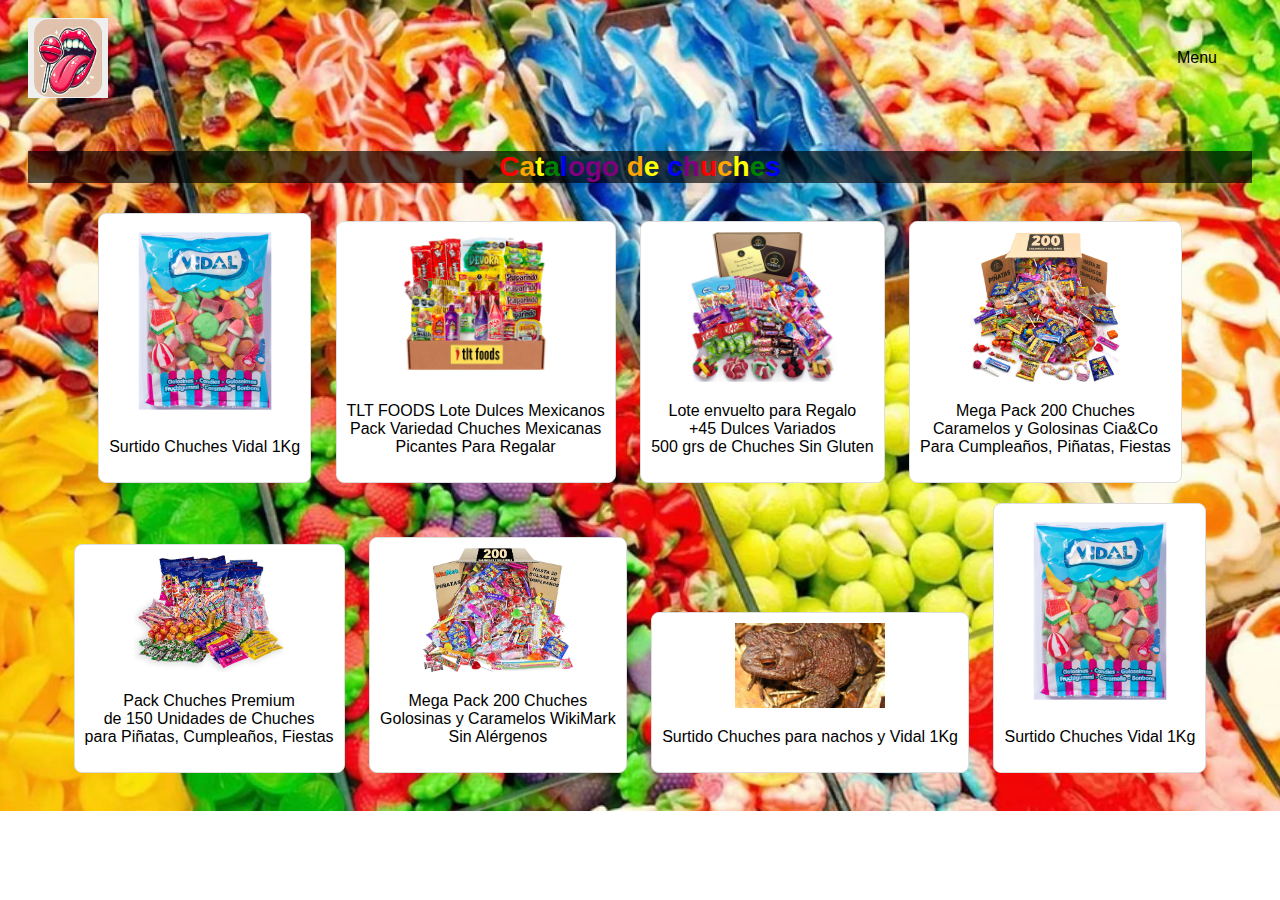
<file: catalogo.html>
<!DOCTYPE html>
<html lang="es">
<head>
    <meta charset="UTF-8">
    <meta name="viewport" content="width=device-width, initial-scale=1.0">
    <title>Document</title>
    <link rel="stylesheet" href="catalogo.css">
</head>
<body>
    <header class="barraNavegacion">
        <button type="button" class="botonHome" id="home" onclick="VolverAlHome()">
            <img class="logoHome" src="images/logotipo 1.3.png">
        </button>
        <nav class="Navmenu">
            <ul class="menu">
                <li>
                    <a href="menuDes">Menu</a>
                    <ul class="submenu"> <!-- Menú desplegable -->
                        <li><a href="catalogo.html">Catálogo</a></li>
                        <li><a href="TopVentas.html">Top Ventas</a></li>
                        <li><a href="MisPedidos.html">Mis Pedidos</a></li>
                        <li><a href="carrito.html">Carrito</a></li>
                        <li><a href="reviews.html">Reviews</a></li>
                        <li><a href="contactanos.html">Contáctanos</a></li>
                    </ul>
                </li>
            </ul>
        </nav>
    </header>

      <!-- Sección de productos más comprados -->
      <div class="productos-mas-comprados">
        <h2 id="productos-mas-comprados-titulo">Catalogo de chuches</h2>
        <div class="producto">
            <img src="images/producto1.jpg" alt="Chuche más comprada" width="150">
            <p>Surtido Chuches Vidal 1Kg</p>
        </div>

        <div class="producto">
            <img src="images/productos2.jpg" alt="Chuche más comprada" width="150">
            <p>TLT FOODS Lote Dulces Mexicanos <br>Pack Variedad Chuches Mexicanas<br> Picantes Para Regalar</p>
        </div>

        <div class="producto">
            <img src="images/producto3.jpg" alt="Chuche más comprada" width="150">
            <p>Lote envuelto para Regalo<br> +45 Dulces Variados <br> 500 grs de Chuches Sin Gluten</p>
        </div>

        <div class="producto">
            <img src="images/producto4.jpg" alt="Chuche más comprada" width="150">
            <p>Mega Pack 200 Chuches<br> Caramelos y Golosinas Cia&Co <br>Para Cumpleaños, Piñatas, Fiestas</p>
        </div>

        <div class="producto">
            <img src="images/producto5.jpg" alt="Chuche más comprada" width="150">
            <p>Pack Chuches Premium<br> de 150 Unidades de Chuches<br> para Piñatas, Cumpleaños, Fiestas</p>
        </div>

        <div class="producto">
            <img src="images/producto6.jpg" alt="Chuche más comprada" width="150">
            <p>Mega Pack 200 Chuches<br> Golosinas y Caramelos WikiMark<br> Sin Alérgenos</p>
        </div>

        <div class="producto">
            <img src="images/NACHOVidal.jpg" alt="Chuche más comprada" width="150">
            <p>Surtido Chuches para nachos y Vidal 1Kg</p>
        </div>

        <div class="producto">
            <img src="images/producto1.jpg" alt="Chuche más comprada" width="150">
            <p>Surtido Chuches Vidal 1Kg</p>
        </div>
        <!-- Agrega más productos aquí -->
    </div>
    
    <script src="catalogo.js"></script>
</body>
</html>
</file>
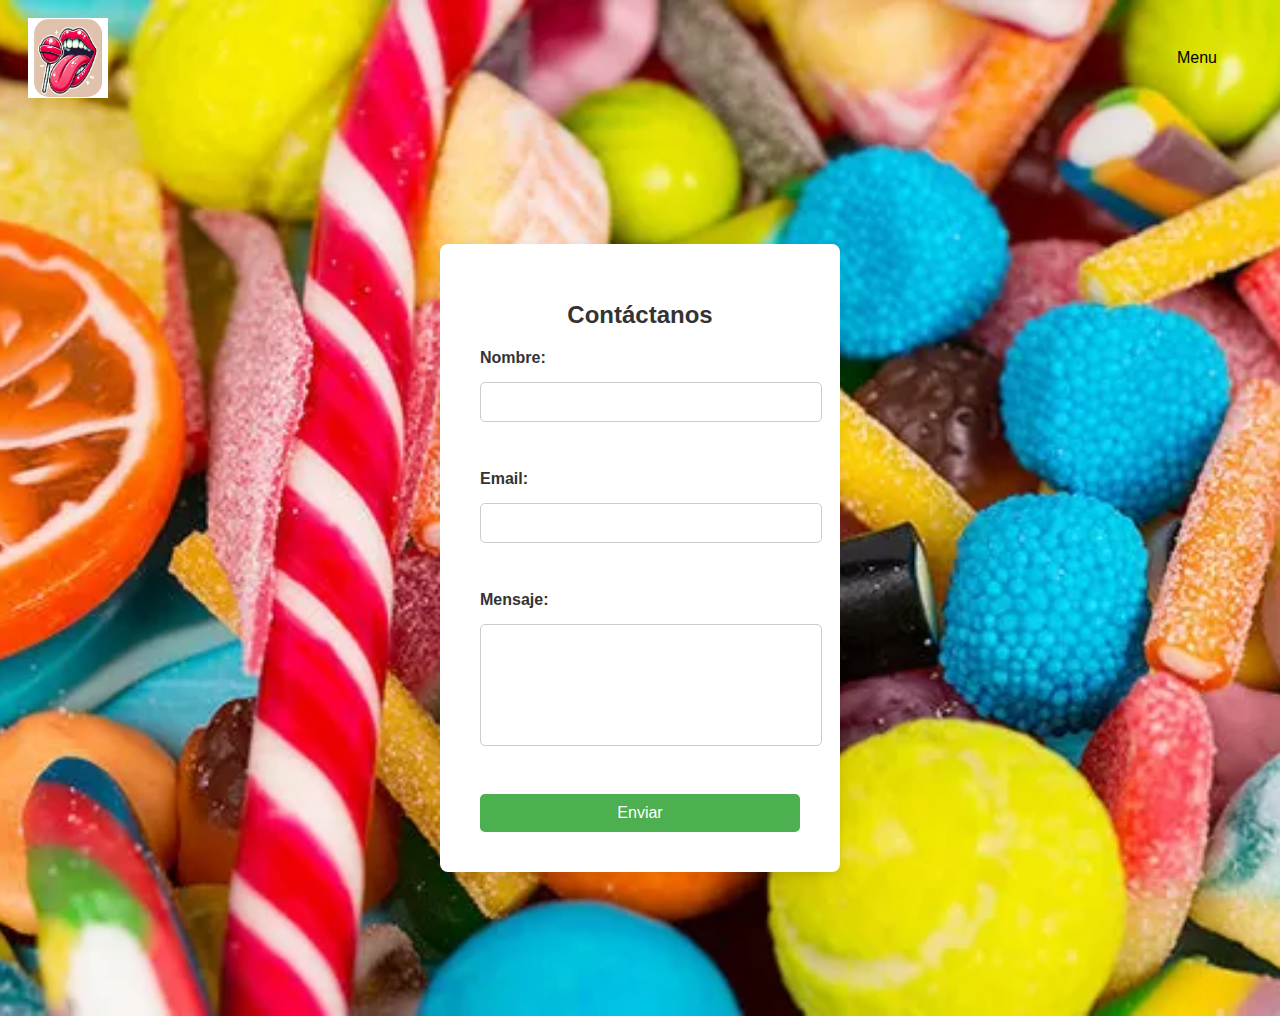
<file: contactanos.html>
<!DOCTYPE html>
<html lang="en">
<head>
    <meta charset="UTF-8">
    <meta name="viewport" content="width=device-width, initial-scale=1.0">
    <title>Document</title>
    <link rel="stylesheet" href="contactanos.css">
</head>
<body>
    <header class="barraNavegacion">
        <button type="button" class="botonHome" id="home" onclick="VolverAlHome()">
            <img class="logoHome" src="images/logotipo 1.3.png">
        </button>
        <nav class="Navmenu">
            <ul class="menu">
                <li>
                    <a href="menuDes">Menu</a>
                    <ul class="submenu"> <!-- Menú desplegable -->
                        <li><a href="catalogo.html">Catálogo</a></li>
                        <li><a href="TopVentas.html">Top Ventas</a></li>
                        <li><a href="MisPedidos.html">Mis Pedidos</a></li>
                        <li><a href="carrito.html">Carrito</a></li>
                        <li><a href="reviews.html">Reviews</a></li>
                        <li><a href="contactanos.html">Contáctanos</a></li>
                    </ul>
                </li>
            </ul>
        </nav>
    </header>

    <div class="main-container">
        <div class="contactanos">
            <h1>Contáctanos</h1>
            <form action="contactanos.php" method="post">
                <label for="nombre">Nombre:</label>
                <input type="text" id="nombre" name="nombre" required>
                <br>
                <label for="email">Email:</label>
                <input type="email" id="email" name="email" required>
                <br>
                <label for="mensaje">Mensaje:</label>
                <textarea id="mensaje" name="mensaje" required></textarea>
                <br>
                <input type="submit" value="Enviar">
            </form>
        </div>
    </div>
    
    <script src="contactacnos.js"></script>
</body>
</html>
</file>
<file: catalogo.css>
body {
    font-family: 'San Francisco', Arial, sans-serif; /* Agregué Arial como alternativa */
    background-color: rgb(255, 255, 255);
    background-image: url('images/chuches4.webp');
    background-size: cover;
    background-position: center;
    background-repeat: no-repeat;
}

.barraNavegacion {
    /* background-color: rgba(255, 255, 255, 0.8); Color de fondo con opacidad */
    overflow: hidden;
    display: flex; /* Flexbox para alinear elementos */
    justify-content: space-between; /* Espacio entre el logo y el menú */
    padding: 10px 20px; /* Espaciado interno */
    align-items: center; /* Alinea los elementos verticalmente */
}

.botonHome {
    width: 80px;
    height: 80px;
    border: none;
    /* background: rgb(255, 255, 255); */
    margin-right: 0px; /* Espacio entre el logo y el menú */ 
    transition: background-color 0.3s; /* Añadido para el efecto de transición */
}

.botonHome :hover {
    background-color: rgb(0, 0, 0); /* Efecto de hover */
    border-radius: 30px; /* Bordes redondeados */
}

.logoHome {
    width: 100%;
    height: 100%;
    display: block;/* Hace que todo el área del enlace sea clicable */
    border-radius: 15px; /* Bordes redondeados */
}


.Navmenu {
    margin-left: auto; /* Empuja el menú a la derecha */
}

.menu {
    list-style-type: none;
    margin: 0;
    padding: 0;
    display: flex;
    align-items: center; /* Centra verticalmente los elementos del menú */
}

.menu li {
    margin-right: 20px; /* Espacio entre los elementos del menú */
}

.menu li a {
    text-decoration: none;
    color: black;
    font-family: 'San Francisco', -apple-system, BlinkMacSystemFont, 'Segoe UI', Roboto, 'Helvetica Neue', Arial, sans-serif;
    padding: 10px 15px; /* Añadido para aumentar el área de clic */
    transition: background-color 0.3s; /* Añadido para el efecto de transición */
}

.menu li a:hover {
    background-color: rgba(0, 0, 0, 0.1); /* Efecto de hover */
    border-radius: 5px; /* Bordes redondeados */
}

.submenu {
    display: none; /* Ocultar el menú desplegable por defecto */
    position: absolute; /* Posiciona el submenu respecto a su padre */
    top: 0%; /* Posiciona el submenu justo debajo del elemento padre */
    right: 0; /* Alinea el submenu a la izquierda */
    background-color: white; /* Fondo blanco para el submenu */
    box-shadow: 0 2px 10px rgba(0, 0, 0, 0.1); /* Sombra para el submenu */
    z-index: 1000; /* Asegura que el submenu esté por encima de otros elementos */
    list-style-type: none;/* Elimina los puntos de la lista del submenu */
    padding: 0; /* Elimina el padding del submenu */
    margin: 0; /* Elimina el margen del submenu */
    
}

.menu li:hover .submenu {
    display: block; /* Muestra el menú desplegable al pasar el mouse sobre el elemento padre */
}

.submenu li {
    margin: 0; /* Sin margen para los elementos del submenu */
}

.submenu li a {
    padding: 10px 20px; /* Espaciado en los enlaces del submenu */
    display: block; /* Hace que todo el área del enlace sea clicable */
}

/* Estilos para la sección de productos más comprados */
.productos-mas-comprados {
    padding: 20px; 
    text-align: center; 
}

.productos-mas-comprados h2 {
    font-size: 28px; 
    margin-bottom: 20px;
    background-color: rgba(0, 0, 0, 0.651);
}

.productos-mas-comprados h2 span:nth-child(1) { color: red; }
.productos-mas-comprados h2 span:nth-child(2) { color: orange; }
.productos-mas-comprados h2 span:nth-child(3) { color: yellow; }
.productos-mas-comprados h2 span:nth-child(4) { color: green; }
.productos-mas-comprados h2 span:nth-child(5) { color: blue; }
/* Repite para las demás letras */
.productos-mas-comprados h2 span:nth-child(6), 
.productos-mas-comprados h2 span:nth-child(7),
.productos-mas-comprados h2 span:nth-child(8) { color: purple; }
.productos-mas-comprados h2 span:nth-child(9) { color: red; }
.productos-mas-comprados h2 span:nth-child(10) { color: orange; }
.productos-mas-comprados h2 span:nth-child(11) { color: yellow; }
.productos-mas-comprados h2 span:nth-child(12) { color: green; }
.productos-mas-comprados h2 span:nth-child(13) { color: blue; }
.productos-mas-comprados h2 span:nth-child(14) { color: purple; }
.productos-mas-comprados h2 span:nth-child(15) { color: red; }
.productos-mas-comprados h2 span:nth-child(16) { color: orange; }
.productos-mas-comprados h2 span:nth-child(17) { color: yellow; }
.productos-mas-comprados h2 span:nth-child(18) { color: green; }
.productos-mas-comprados h2 span:nth-child(19) { color: blue; }
.productos-mas-comprados h2 span:nth-child(20) { color: purple; }
.productos-mas-comprados h2 span:nth-child(21) { color: red; }
.productos-mas-comprados h2 span:nth-child(22) { color: orange; }
.productos-mas-comprados h2 span:nth-child(23) { color: yellow; }

.producto {
    display: inline-block; /* Para mostrar en línea */
    margin: 10px; 
    padding: 10px; 
    border: 1px solid #ddd; 
    border-radius: 8px; 
    background-color: white; 
}
</file>
<file: contactanos.css>
body {
    font-family: 'San Francisco', Arial, sans-serif;
    background-color: rgb(255, 255, 255);
    background-image:url('images/chuches3.webp');
    background-size: cover;
    background-position: center;
    background-repeat: no-repeat;
    height: 100%;
}

.barraNavegacion {
    /* background-color: rgba(255, 255, 255, 0.8); Color de fondo con opacidad */
    overflow: hidden;
    display: flex; /* Flexbox para alinear elementos */
    justify-content: space-between; /* Espacio entre el logo y el menú */
    padding: 10px 20px; /* Espaciado interno */
    align-items: center; /* Alinea los elementos verticalmente */
}

.botonHome {
    width: 80px;
    height: 80px;
    border: none;
    background: rgb(255, 255, 255);
    margin-right: 0px; /* Espacio entre el logo y el menú */ 
    transition: background-color 0.3s; /* Añadido para el efecto de transición */
}

.botonHome :hover {
    background-color: rgb(0, 0, 0); /* Efecto de hover */
    border-radius: 30px; /* Bordes redondeados */
}

.logoHome {
    width: 100%;
    height: 100%;
    display: block;/* Hace que todo el área del enlace sea clicable */
    border-radius: 15px; /* Bordes redondeados */
}


.Navmenu {
    margin-left: auto; /* Empuja el menú a la derecha */
}

.menu {
    list-style-type: none;
    margin: 0;
    padding: 0;
    display: flex;
    align-items: center; /* Centra verticalmente los elementos del menú */
}

.menu li {
    margin-right: 20px; /* Espacio entre los elementos del menú */
}

.menu li a {
    text-decoration: none;
    color: black;
    font-family: 'San Francisco', -apple-system, BlinkMacSystemFont, 'Segoe UI', Roboto, 'Helvetica Neue', Arial, sans-serif;
    padding: 10px 15px; /* Añadido para aumentar el área de clic */
    transition: background-color 0.3s; /* Añadido para el efecto de transición */
}

.menu li a:hover {
    background-color: rgba(0, 0, 0, 0.1); /* Efecto de hover */
    border-radius: 5px; /* Bordes redondeados */
}

.submenu {
    display: none; /* Ocultar el menú desplegable por defecto */
    position: absolute; /* Posiciona el submenu respecto a su padre */
    top: 0%; /* Posiciona el submenu justo debajo del elemento padre */
    right: 0; /* Alinea el submenu a la izquierda */
    background-color: white; /* Fondo blanco para el submenu */
    box-shadow: 0 2px 10px rgba(0, 0, 0, 0.1); /* Sombra para el submenu */
    z-index: 1000; /* Asegura que el submenu esté por encima de otros elementos */
    list-style-type: none;/* Elimina los puntos de la lista del submenu */
    padding: 0; /* Elimina el padding del submenu */
    margin: 0; /* Elimina el margen del submenu */
    
}

.menu li:hover .submenu {
    display: block; /* Muestra el menú desplegable al pasar el mouse sobre el elemento padre */
}

.submenu li {
    margin: 0; /* Sin margen para los elementos del submenu */
}

.submenu li a {
    padding: 10px 20px; /* Espaciado en los enlaces del submenu */
    display: block; /* Hace que todo el área del enlace sea clicable */
}

/* Contenedor principal que envuelve el formulario */
.main-container {
    display: flex;
    justify-content: center; /* Centra horizontalmente */
    align-items: center; /* Centra verticalmente */
    min-height: 100vh; /* Se asegura de que ocupe el 100% de la altura de la pantalla */
    padding: 20px; /* Añadido un padding para evitar que el formulario toque los bordes */
    box-sizing: border-box;
}

/* Contenedor del formulario */
.contactanos {
    background-color: white;
    padding: 40px;
    border-radius: 8px;
    box-shadow: 0px 4px 10px rgba(0, 0, 0, 0.1);
    width: 100%;
    max-width: 400px; /* Limita el tamaño máximo del formulario */
    box-sizing: border-box; /* Incluye el padding en el ancho total */
}

/* Título */
.contactanos h1 {
    margin-bottom: 20px;
    font-size: 24px;
    color: #333;
    text-align: center;
}

/* Alineación de formulario y etiquetas */
.contactanos form {
    display: flex;
    flex-direction: column;
    gap: 15px; /* Espacio entre los elementos del formulario */
}

.contactanos label {
    text-align: left;
    font-weight: bold;
    color: #333;
}

/* Estilos para los inputs */
.contactanos input[type="text"],
.contactanos input[type="email"],
.contactanos textarea {
    width: 100%;
    padding: 10px;
    border: 1px solid #ccc;
    border-radius: 5px;
    font-size: 16px;
}

/* Estilo del textarea */
.contactanos textarea {
    height: 100px;
    resize: none;
}

/* Botón de envío */
.contactanos input[type="submit"] {
    padding: 10px 20px;
    background-color: #4CAF50;
    color: white;
    border: none;
    border-radius: 5px;
    cursor: pointer;
    font-size: 16px;
    transition: background-color 0.3s ease;
}

/* Efecto hover en el botón de envío */
.contactanos input[type="submit"]:hover {
    background-color: #45a049;
}
</file>
